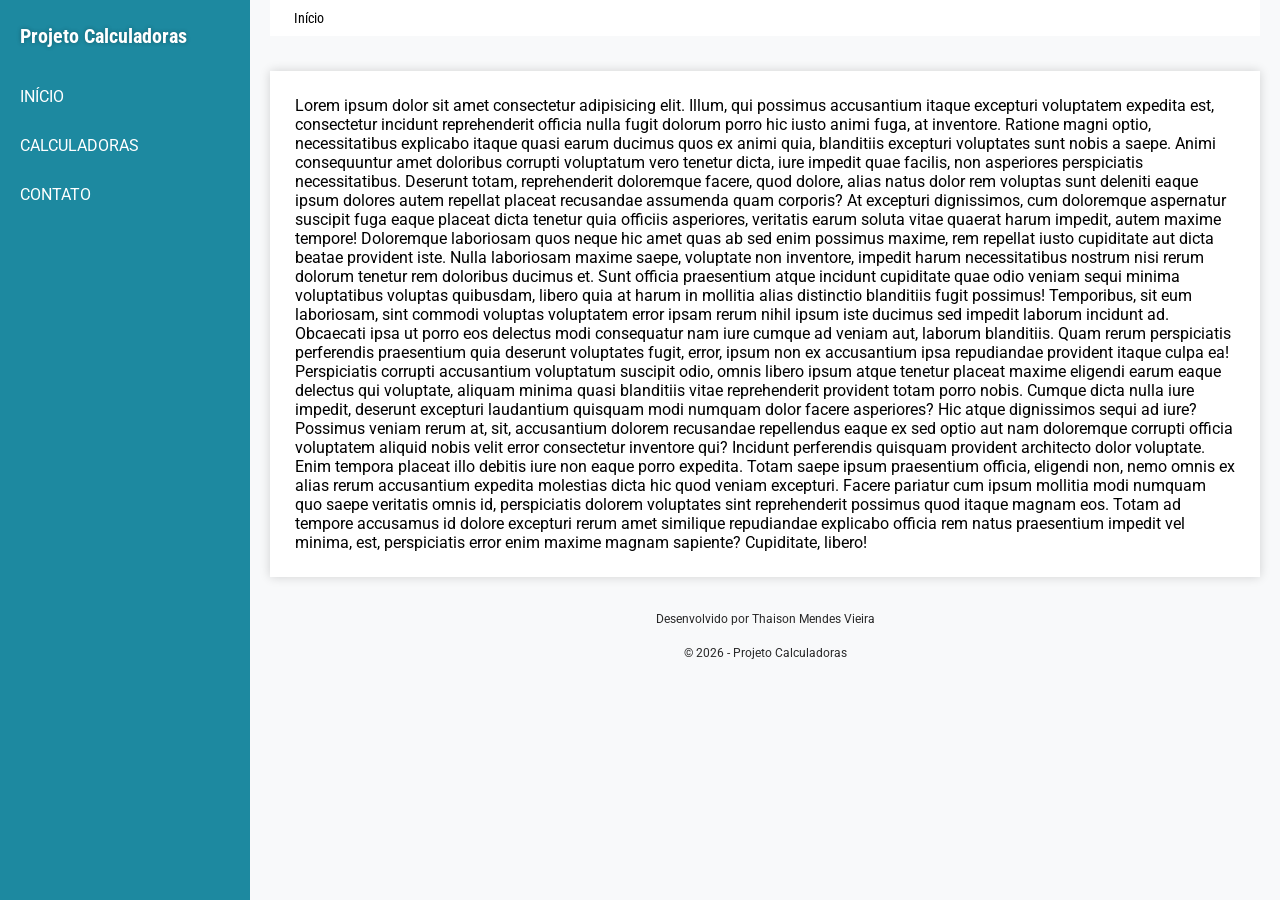
<file: index.html>
<!DOCTYPE html>
<html lang="pt-br">
<head>
    <meta charset="UTF-8">
    <meta name="viewport" content="width=device-width, initial-scale=1.0">
    <title>Início</title>
    <!--Icones-->
    <link href="https://fonts.googleapis.com/css2?family=Material+Symbols+Outlined" rel="stylesheet"/>
    <!--Styles-->
    <link rel="stylesheet" href="src/styles/layouts/global.css">
    <!--Scripts-->
    <script src="./src/scripts/global.js" defer></script>
</head>
<body>
    <!--Navigation-->
    <header class="sidebar">
        <nav class="nav">
            <h1 class="nav__h1">
                Projeto Calculadoras
                <span id="btn-menu" class="nav__seta material-symbols-outlined">keyboard_arrow_left</span>
            </h1>
            
            <ul class="nav__ul">
                <li><a href="/index.html" class="nav__li">Início</a></li>
                <li><a href="./src/pages/mapa-do-site/calculadoras.html" class="nav__li">Calculadoras</a></li>
                <li><a href="./src/pages/mapa-do-site/contato.html" class="nav__li">Contato</a></li>
            </ul>
        </nav>
    </header>
    
    <main>
        <div class="container">
            <div class="caminho-area">Início</div>
            <div class="rect">
                <p>Lorem ipsum dolor sit amet consectetur adipisicing elit. Illum, qui possimus accusantium itaque excepturi voluptatem expedita est, consectetur incidunt reprehenderit officia nulla fugit dolorum porro hic iusto animi fuga, at inventore. Ratione magni optio, necessitatibus explicabo itaque quasi earum ducimus quos ex animi quia, blanditiis excepturi voluptates sunt nobis a saepe. Animi consequuntur amet doloribus corrupti voluptatum vero tenetur dicta, iure impedit quae facilis, non asperiores perspiciatis necessitatibus. Deserunt totam, reprehenderit doloremque facere, quod dolore, alias natus dolor rem voluptas sunt deleniti eaque ipsum dolores autem repellat placeat recusandae assumenda quam corporis? At excepturi dignissimos, cum doloremque aspernatur suscipit fuga eaque placeat dicta tenetur quia officiis asperiores, veritatis earum soluta vitae quaerat harum impedit, autem maxime tempore! Doloremque laboriosam quos neque hic amet quas ab sed enim possimus maxime, rem repellat iusto cupiditate aut dicta beatae provident iste. Nulla laboriosam maxime saepe, voluptate non inventore, impedit harum necessitatibus nostrum nisi rerum dolorum tenetur rem doloribus ducimus et. Sunt officia praesentium atque incidunt cupiditate quae odio veniam sequi minima voluptatibus voluptas quibusdam, libero quia at harum in mollitia alias distinctio blanditiis fugit possimus! Temporibus, sit eum laboriosam, sint commodi voluptas voluptatem error ipsam rerum nihil ipsum iste ducimus sed impedit laborum incidunt ad. Obcaecati ipsa ut porro eos delectus modi consequatur nam iure cumque ad veniam aut, laborum blanditiis. Quam rerum perspiciatis perferendis praesentium quia deserunt voluptates fugit, error, ipsum non ex accusantium ipsa repudiandae provident itaque culpa ea! Perspiciatis corrupti accusantium voluptatum suscipit odio, omnis libero ipsum atque tenetur placeat maxime eligendi earum eaque delectus qui voluptate, aliquam minima quasi blanditiis vitae reprehenderit provident totam porro nobis. Cumque dicta nulla iure impedit, deserunt excepturi laudantium quisquam modi numquam dolor facere asperiores? Hic atque dignissimos sequi ad iure? Possimus veniam rerum at, sit, accusantium dolorem recusandae repellendus eaque ex sed optio aut nam doloremque corrupti officia voluptatem aliquid nobis velit error consectetur inventore qui? Incidunt perferendis quisquam provident architecto dolor voluptate. Enim tempora placeat illo debitis iure non eaque porro expedita. Totam saepe ipsum praesentium officia, eligendi non, nemo omnis ex alias rerum accusantium expedita molestias dicta hic quod veniam excepturi. Facere pariatur cum ipsum mollitia modi numquam quo saepe veritatis omnis id, perspiciatis dolorem voluptates sint reprehenderit possimus quod itaque magnam eos. Totam ad tempore accusamus id dolore excepturi rerum amet similique repudiandae explicabo officia rem natus praesentium impedit vel minima, est, perspiciatis error enim maxime magnam sapiente? Cupiditate, libero!</p>
            </div>
        </div>
    </main>
    <footer>
        <address>
            <p>Desenvolvido por Thaison Mendes Vieira</p>
        </address>
        <p>&copy; 2026 - Projeto Calculadoras</p>
    </footer>
</body>
</html>
</file>
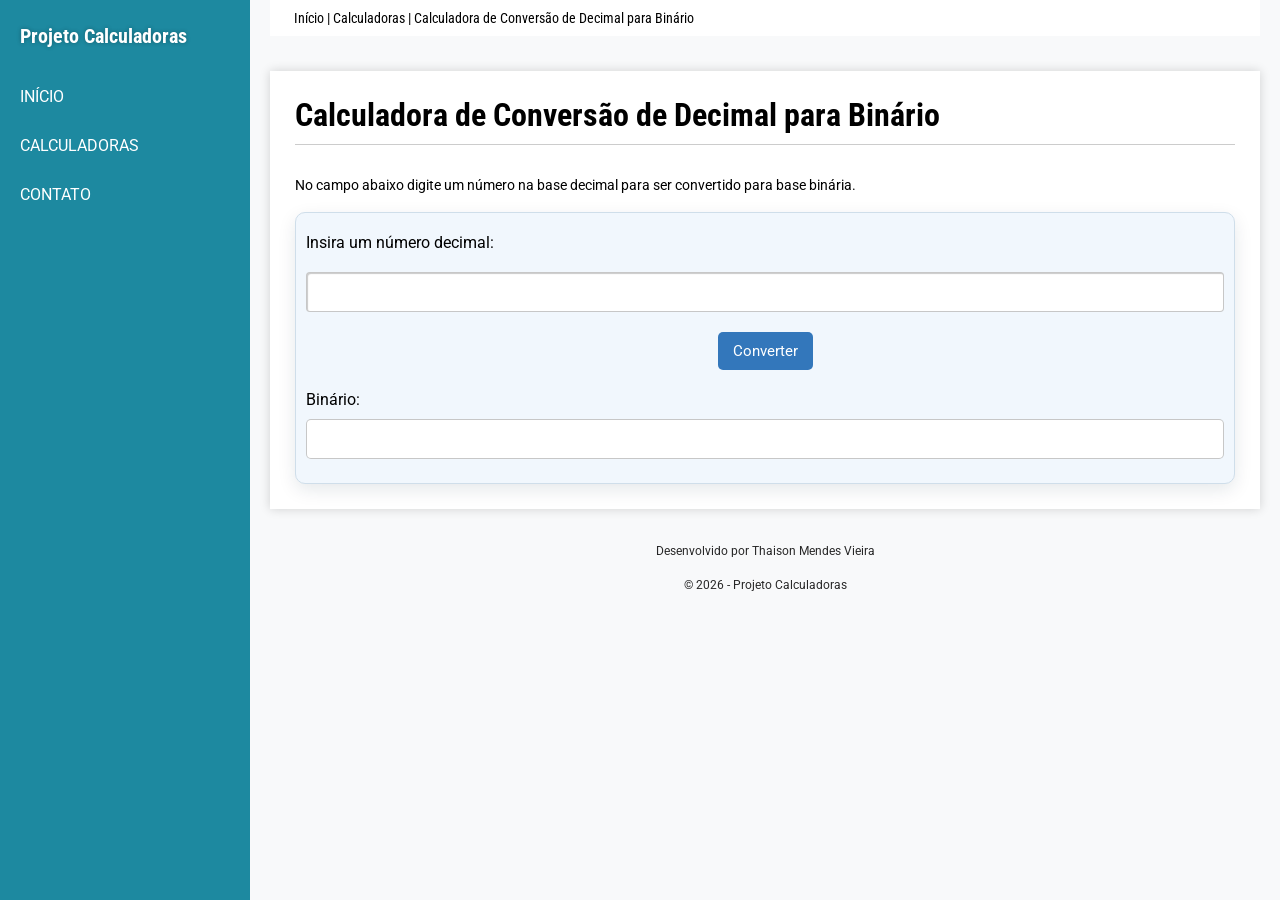
<file: src/pages/calculadoras/conversor-decimal-para-binario.html>
<!DOCTYPE html>
<html lang="pt-br">
<head>
    <meta charset="UTF-8">
    <meta name="viewport" content="width=device-width, initial-scale=1.0">
    <title>Calculadora de Conversão de decimal para binário</title>
    <!-- Icones -->
    <link href="https://fonts.googleapis.com/css2?family=Material+Symbols+Outlined" rel="stylesheet"/>
    <!--CSS-->
    <link rel="stylesheet" href="../../styles/layouts/global.css">
    <link rel="stylesheet" href="../../styles/pages/conversor-decimal-para-binario.css">
    <link rel="stylesheet" href="../../styles/components/components.css">
    <!--Javascript-->
    <script type="module" src="../../scripts/conversor-decimal-para-binario.js" defer></script>
    <script src="../../scripts/global.js" defer></script>
</head>
<body>
    <!--Navigation-->
    <header class="sidebar">
        <nav class="nav">
            <h1 class="nav__h1">
                Projeto Calculadoras
                <span id="btn-menu" class="nav__seta material-symbols-outlined">keyboard_arrow_left</span>
            </h1>
            <ul class="nav__ul">
                <li><a href="/index.html" class="nav__li">Início</a></li>
                <li><a href="../mapa-do-site/calculadoras.html" class="nav__li">Calculadoras</a></li>
                <li><a href="../mapa-do-site/contato.html" class="nav__li">Contato</a></li>
            </ul>
        </nav>
    </header>

    <!--Conteúdo principal da página-->
    <main>
        <div class="container">
            <div class="caminho-area">Início | Calculadoras | Calculadora de Conversão de Decimal para Binário</div>
            <div class="rect">
                <h1>Calculadora de Conversão de Decimal para Binário</h1>
                <span class="linha"></span>
                <p class="paragrafo-descricao">No campo abaixo digite um número na base decimal para ser convertido para base binária.</p>
                <div class="calculadora-area">
                    <form id="formulario">
                        <label for="numero_em_decimal">Insira um número decimal:</label>
                        <input type="text" class="modelo2" id="numero" inputmode="numeric" autocomplete="off" required>
                        <div class="btn-area">
                            <button type="submit">Converter</button>
                        </div>
                    </form>
                    <div class="div-resultado">
                        <label for="resultado">Binário:</label>
                        <output form="formulario" id="resultado"></output>
                    </div>
                </div>
            </div>
        </div>
    </main>
    <footer>
        <address>
            <p>Desenvolvido por Thaison Mendes Vieira</p>
        </address>
        <p>&copy; 2026 - Projeto Calculadoras</p>
    </footer>
</body>
</html>
</file>
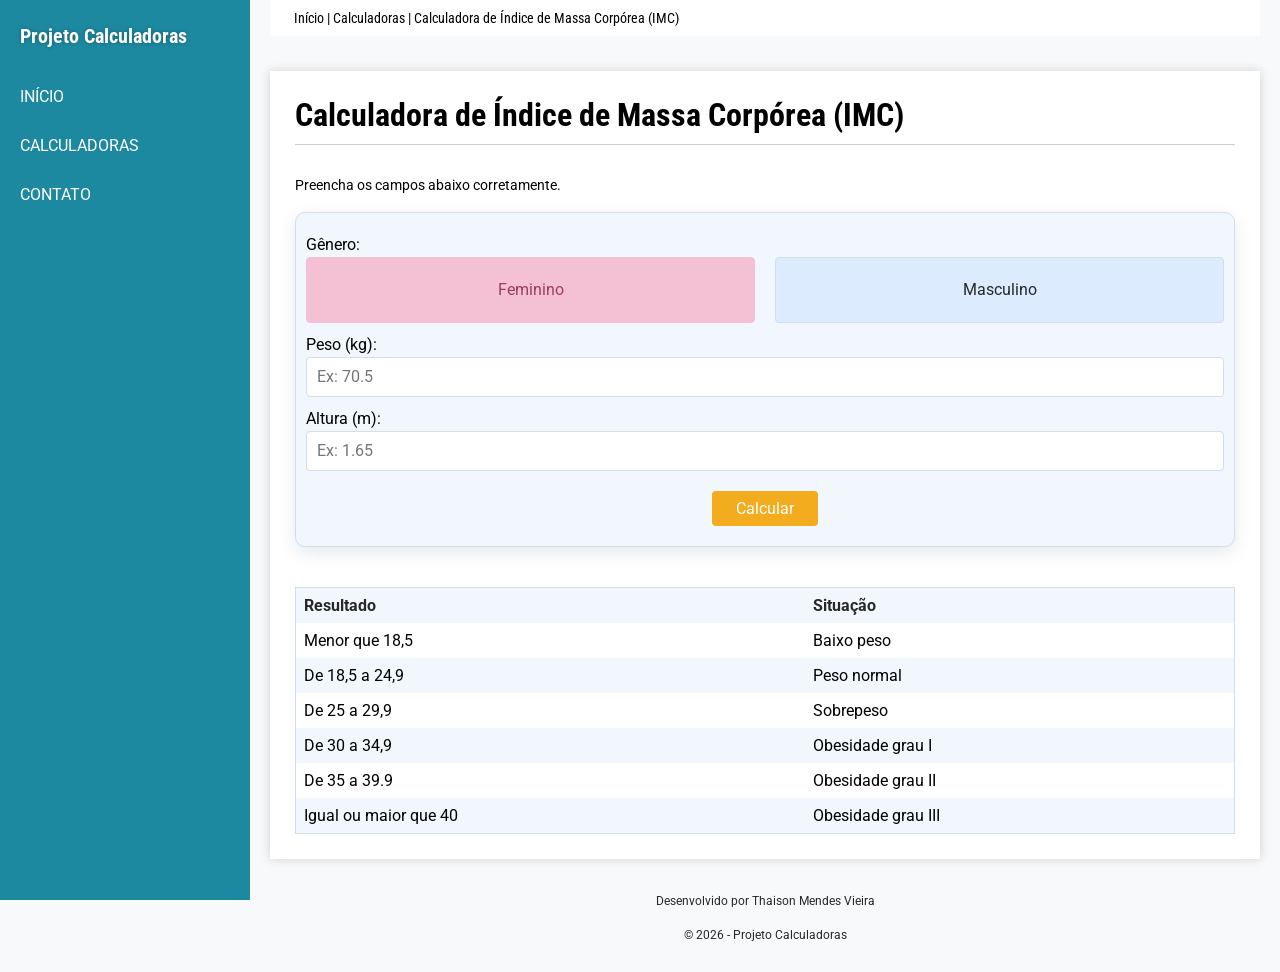
<file: src/pages/calculadoras/imc.html>
<!DOCTYPE html>
<html lang="en">
<head>
    <meta charset="UTF-8">
    <meta name="viewport" content="width=device-width, initial-scale=1.0">
    <title>Calculadora de IMC</title>
    <!-- Icones -->
    <link href="https://fonts.googleapis.com/css2?family=Material+Symbols+Outlined" rel="stylesheet"/>
    <!-- Estilos -->
    <link rel="stylesheet" href="../../styles/layouts/global.css">
    <link rel="stylesheet" href="../../styles/pages/imc.css">
    <!-- Scripts -->
    <script src="../../scripts/global.js" defer></script>
    <script src="../../scripts/imc.js" defer></script>
</head>
<body>
    <!--Navigation-->
    <header>
        <nav class="nav">
            <h1 class="nav__h1">
                Projeto Calculadoras
                <span id="btn-menu" class="nav__seta material-symbols-outlined">keyboard_arrow_left</span>
            </h1>
            <ul class="nav__ul">
                <li><a href="/index.html" class="nav__li">Início</a></li>
                <li><a href="../mapa-do-site/calculadoras.html" class="nav__li">Calculadoras</a></li>
                <li><a href="../mapa-do-site/contato.html" class="nav__li">Contato</a></li>
            </ul>
        </nav>
    </header>

    <!--Conteúdo principal da página-->
    <main>
        <div class="container">
            <div class="caminho-area">Início | Calculadoras | Calculadora de Índice de Massa Corpórea (IMC)</div>
            <div class="rect">
                <h1>Calculadora de Índice de Massa Corpórea (IMC)</h1>
                <span class="linha"></span>
                <p class="paragrafo-descricao">Preencha os campos abaixo corretamente.</p>
                <div class="calculadora-area">
                    <form id="formImc">
                        <fieldset class="field field-sexo">
                            <legend>Gênero:</legend>
                            <input type="radio" name="sexo" id="F" value="F" required checked>
                            <label for="F">Feminino</label>
                            <input type="radio" name="sexo" id="M" value="M" required>
                            <label for="M">Masculino</label>
                        </fieldset>
                        <div class="field">
                            <label for="peso">Peso (kg):</label>
                            <input type="text" id="peso" placeholder="Ex: 70.5" required>
                        </div>
                        <div class="field">
                            <label for="altura">Altura (m):</label>
                            <input type="text" id="altura" placeholder="Ex: 1.65" required>
                        </div>
                        <div class="btn-area">
                            <button type="submit" id="btn">Calcular</button>
                        </div>
                    </form>
                    <div id="resultado"></div>
                </div>
                <table>
                    <thead>
                        <tr>
                            <th>Resultado</th>
                            <th>Situação</th>
                        </tr>
                    </thead>
                    <tbody>
                        <tr>
                            <td>Menor que 18,5</td>
                            <td>Baixo peso</td>
                        </tr>
                        <tr>
                            <td>De 18,5 a 24,9</td>
                            <td>Peso normal</td>
                        </tr>
                        <tr>
                            <td>De 25 a 29,9</td>
                            <td>Sobrepeso</td>
                        </tr>
                        <tr>
                            <td>De 30 a 34,9</td>
                            <td>Obesidade grau I</td>
                        </tr>
                        <tr>
                            <td>De 35 a 39.9</td>
                            <td>Obesidade grau II</td>
                        </tr>
                        <tr>
                            <td>Igual ou maior que 40</td>
                            <td>Obesidade grau III</td>
                        </tr>
                    </tbody>
                </table>
            </div>
        </div>
    </main>
    <footer>
        <address>
            <p>Desenvolvido por Thaison Mendes Vieira</p>
        </address>
        <p>&copy; 2026 - Projeto Calculadoras</p>
    </footer>
</body>
</html>
</file>
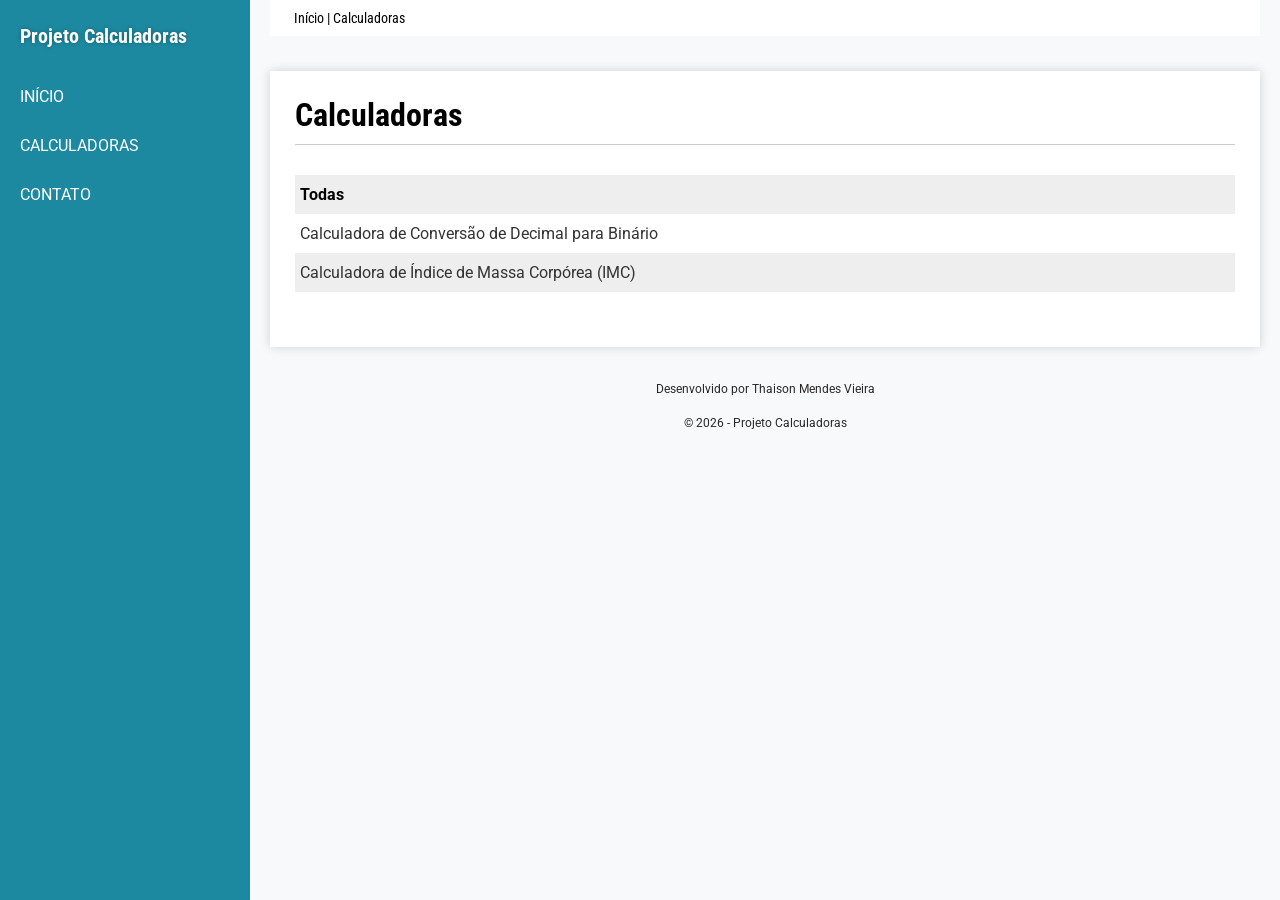
<file: src/pages/mapa-do-site/calculadoras.html>
<!DOCTYPE html>
<html lang="pt-br">
<head>
    <meta charset="UTF-8">
    <meta name="viewport" content="width=device-width, initial-scale=1.0">
    <title>Início</title>
    <!-- Icones -->
    <link href="https://fonts.googleapis.com/css2?family=Material+Symbols+Outlined" rel="stylesheet"/>
    <!-- Styles -->
    <link rel="stylesheet" href="../../styles/layouts/global.css">
    <link rel="stylesheet" href="../../styles/pages/calculadoras.css">
    <!-- Scripts -->
    <script src="../../scripts/global.js" defer></script>
</head>
<body>
    <!--Navigation-->
    <header class="sidebar">
        <nav class="nav">
            <h1 class="nav__h1">
                Projeto Calculadoras
                <span id="btn-menu" class="nav__seta material-symbols-outlined">keyboard_arrow_left</span>
            </h1>
            <ul class="nav__ul">
                <li><a href="/index.html" class="nav__li">Início</a></li>
                <li><a href="calculadoras.html" class="nav__li">Calculadoras</a></li>
                <li><a href="./contato.html" class="nav__li">Contato</a></li>
            </ul>
        </nav>
    </header>

    <!--Conteúdo principal da página-->
    <main>
        <div class="container">
            <div class="caminho-area">Início | Calculadoras</div>
            <div class="rect">
                <h1>Calculadoras</h1>
                <span class="linha"></span>
                <table>
                    <thead>
                        <tr>
                            <th>Todas</th>
                        </tr>
                    </thead>
                    <tbody>
                        <tr>
                            <td>
                                <a href="../calculadoras/conversor-decimal-para-binario.html">Calculadora de Conversão de Decimal para Binário</a>
                            </td>
                        </tr> 
                        <tr>
                            <td>
                                <a href="../calculadoras/imc.html">Calculadora de Índice de Massa Corpórea (IMC)</a>
                            </td>
                        </tr>
                    </tbody>
                </table>
            </div>
        </div>
    </main>
    <footer>
        <address>
            <p>Desenvolvido por Thaison Mendes Vieira</p>
        </address>
        <p>&copy; 2026 - Projeto Calculadoras</p>
    </footer>
</body>
</html>
</file>
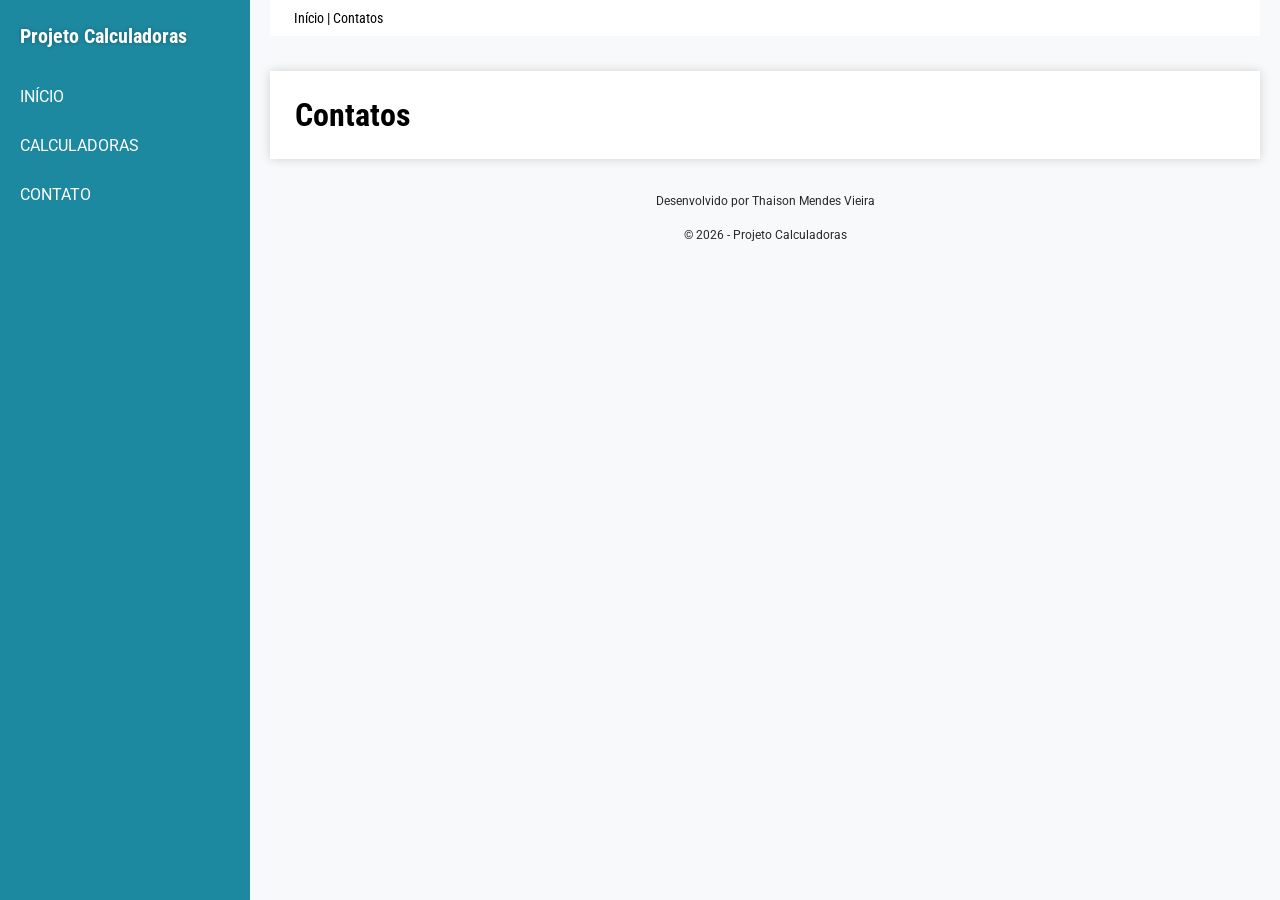
<file: src/pages/mapa-do-site/contato.html>
<!DOCTYPE html>
<html lang="pt-br">
<head>
    <meta charset="UTF-8">
    <meta name="viewport" content="width=device-width, initial-scale=1.0">
    <title>Contato</title>
    <!-- Icones -->
    <link href="https://fonts.googleapis.com/css2?family=Material+Symbols+Outlined" rel="stylesheet"/>
    <!-- Styles -->
    <link rel="stylesheet" href="../../styles/layouts/global.css">
    <!-- Scripts -->
    <script src="../../scripts/global.js" defer></script>
</head>
<body>
    <!--Navigation-->
    <header class="sidebar">
        <nav class="nav">
            <h1 class="nav__h1">
                Projeto Calculadoras
                <span id="btn-menu" class="nav__seta material-symbols-outlined">keyboard_arrow_left</span>
            </h1>
            <ul class="nav__ul">
                <li><a href="/index.html" class="nav__li">Início</a></li>
                <li><a href="calculadoras.html" class="nav__li">Calculadoras</a></li>
                <li><a href="./contato.html" class="nav__li">Contato</a></li>
            </ul>
        </nav>
    </header>

    <!--Conteúdo principal da página-->
    <main>
        <div class="container">
            <div class="caminho-area">Início | Contatos</div>
            <div class="rect">
                <h1>Contatos</h1>
            </div>
        </div>
    </main>
    <footer>
        <address>
            <p>Desenvolvido por Thaison Mendes Vieira</p>
        </address>
        <p>&copy; 2026 - Projeto Calculadoras</p>
    </footer>
</body>
</html>
</file>
<file: src/styles/layouts/global.css>
@charset "UTF-8";
@import url('https://fonts.googleapis.com/css2?family=Roboto:ital,wght@0,100..900;1,100..900&display=swap');
@import url('https://fonts.googleapis.com/css2?family=Roboto+Condensed:ital,wght@0,100..900;1,100..900&display=swap');

:root {
    --bg-color: #F8F9FA;
    --primary-color: #1D89A0;
    --sidebar-bg-color: #1D89A0;
    --sidebar-text-color: #fff;
    --btn-color-primary: #F3AC1D;
    --btn-color-secundary: #5A6268;
    --nav-width: 15.625rem;
}

* {
    margin: 0;
    padding: 0;
    outline: none;
    box-sizing: border-box;
    font-family: "Roboto", sans-serif;
}

body {
    background-color: var(--bg-color);
}

/* ============================ */
/* Início do Menu lateral       */
/* ============================ */

.nav {
    position: fixed;
    z-index: 1;
    top: 0;
    left: -220px;
    height: 100%;
    width: var(--nav-width);
    background-color: var(--sidebar-bg-color);
    color: var(--sidebar-text-color);
    transition: left 0.3s;
}

.nav__h1 {
    position: relative;
    padding: 24px 20px;
    font-size: 20px;
    font-family: "Roboto Condensed", sans-serif;
    text-shadow: 0px 0px 4px rgba(0,0,0,0.3);
}

.nav__seta {
    position: absolute;
    top: 50%;
    right: 0;
    translate: 50% -50%;
    background-color: var(--sidebar-bg-color);
    color: #fff;
    font-size: 2rem;
    text-shadow: none;
    border-radius: 100%;
    border: 2px solid #fff;
    user-select: none;
    cursor: pointer;
}

.nav__seta--seta-invertida { /* Adicionada via JavaScript*/
    transform: scaleX(-1);
}

.nav__ul {
    list-style-type: none;
}

.nav__li {
    display: block;
    width: 100%;
    padding: 15px 20px;
    color: inherit;
    font-size: 1rem;
    text-decoration: none;
    text-transform: uppercase;
}

.nav__li:hover {
    background-color: #219ab6;
}

.open { /* responsável pelo menu lateral ficar visível na tela */
    left: 0;
}

/* ============================ */
/* Fim do Menu lateral       */
/* ============================ */

main {
    margin-left: 30px;
}

main .container {
    width: 100%;
    padding-inline: 15px;
}

.caminho-area {
    font-family: "Roboto Condensed", sans-serif;
    font-size: 14px;
    padding: 10px 24px;
    background-color: #fff;
}

.rect {
    background-color: #fff;
    padding: 25px;
    box-shadow: 0px 0px 10px rgba(0,0,0,0.164);
    margin-top: 35px;
}

.rect > h1 {
    font-family: "Roboto Condensed", sans-serif;
}

.rect > .linha {
    display: block;
    padding: 0.6px;
    width: 100%;
    background-color: #ccc;
    margin: 10px 0px 30px 0px;
}

.rect > .paragrafo-descricao {
    font-size: 0.9em;
    line-height: 1.5em;
    margin-bottom: 15px;
    text-align: justify;
}

.rect > .calculadora-area {
    padding: 20px 10px;
    background-color: #F1F7FD;
    border-radius: 10px;
    border: 1px solid #cfdeea;
    box-shadow: 0 6px 18px rgba(10, 44, 62, 0.1);
}

footer {

    color: #272727;
    font-size: 12px;
    text-align: center;
    padding: 35px 0px 30px 0px;
}

footer > address {
    font-style: normal;
    margin-bottom: 20px;
}

@media screen and (min-width: 1200px) {

    .nav {
        left: 0;
    }

    .nav__seta {
        display: none;
    }

    main {
        margin-left: var(--nav-width);
    }

    main .container {
        max-width: 1020px;
        margin: 0 auto;
    }

    footer {
        margin-left: var(--nav-width);
    }
}
</file>
<file: src/styles/pages/conversor-decimal-para-binario.css>
#formulario > input {
    width: 100%;
    margin-top: 20px;
    box-shadow: inset 1px 1px 1px rgba(0, 0, 0, 0.212);
    border: 1px solid rgba(0, 0, 0, 0.22);
}

#formulario > .btn-area {
    margin-top: 20px;
    text-align: center;
}

#formulario > .btn-area > button {
    padding: 10px 15px;
    font-size: 15px;
    border: none;
    border-radius: 5px;
    cursor: pointer;
}

#formulario > .btn-area > button[type="submit"] {
    color: #fff;
    background-color: #3377BB;

    &:hover {
        background-color: #3e8edf;
    }
}

.div-resultado {
    margin-top: 20px;
}

.div-resultado label {
    display: inline-block;
    margin-bottom: 10px;
}

.div-resultado output{
    display: inline-block;
    min-height: 40px;
    width: 100%;
    padding: 10px;
    border: 1px solid rgba(0, 0, 0, 0.22);
    border-radius: 5px;
    background-color: #fff;
}
</file>
<file: src/styles/components/components.css>
input.modelo1{
    height: 40px;
    padding: 8px;
    font-size: 16px;
    border: none;
    border: 1px solid #818181;
    margin-bottom: 20px;
}

input.modelo1:focus{
    border: 2px solid #4169E1;
}

input.modelo2{
    height: 40px;
    padding-left: 8px;
    font-size: 16px;
    border: none;
    border-radius: 4px;
}
</file>
<file: src/styles/pages/imc.css>
#formImc label,
#formImc input,
#formImc button {
    display: block;
}

#formImc input, 
#formImc button {
    font: inherit;
    border: none;
    border-radius: 4px;
}

#formImc input {
    width: 100%;
    height: 2.5rem;
    padding-inline: 10px;
    border: 0.0625rem solid #cfdeea;
    background-color: #fff;
}

#formImc input[type='text']:focus {
    border: 0.0625rem solid #1D89A0;
}

.field {
    margin-bottom: 10px;
}

.field label,
.field legend {
    line-height: 1.5rem;
}

.field-sexo {
    border: none;
    display: flex;
    gap: 20px;
    flex-wrap: wrap;
}

.field-sexo label {
    flex-grow: 1;
    flex-basis: 200px;
    text-align: center;
    padding: 20px;
    background: #DDEBFF;
    border: 1px solid #cfdeea;
    cursor: pointer;
    border-radius: 4px;
    color: #272727;
}

#formImc .field-sexo input[name="sexo"] {
    display: none;
}

#formImc .field-sexo input[value="F"]:checked ~ label[for='F']{
    border-color: #F3C1D3;
    background-color: #F3C1D3;
    color: 	#9D3D5C;
}

#formImc .field-sexo input[value="M"]:checked ~ label[for='M']{
    border-color: #B8E3EC;
    background-color: #B8E3EC;
    color: 	#155E75;
}

#formImc .btn-area {
    display: flex;
    margin-top: 20px;
    justify-content: center;
    gap: 15px;
}

#formImc .btn-area button {
    padding: 8px 24px;
    cursor: pointer;
}

#formImc .btn-area button[type='submit'] {
    color: #fff;
    background-color: var(--btn-color-primary);
}

div#resultado {
    font-size: 20px;
    line-height: 1.5;
    text-align: center;
}

.classificacaoIMC {
    display: inline-block;
    color: #fff;
    background-color: #000;
    font-size: 17px;
    padding: 4px 12px;
    border-radius: 4px;
    transition: translateY(50px);
}

.abaixo-peso {
    background-color: #DDEBFF;
    color: #174A7C;
}

.peso-normal {
    background-color: #DDF5E3;
    color: #176B36;
}

.sobrepeso {
    background-color: #FFF4CC;
    color: #7A5A00;
}

.obesidade-grau-1 {
    background-color: #FFE0B2;
    color: #8A4B00;
}

.obesidade-grau-2 {
    background-color: #FFC9C9;
    color: #8B1E1E;
}

.obesidade-grau-3 {
    background-color: #FFB3B3;
    color: #6B0000;
}

table {
    margin-top: 40px;
    width: 100%;
    border: 1px solid #cfdeea;
}

table, td, th {
    border-collapse: collapse;
}

td, th {
    padding: 8px;
}

th {
    text-align: left;
    color: #272727;
}


table thead {
    background-color: #F1F7FD;
}

tbody tr:nth-child(even) {
    background-color: #F1F7FD;
}
</file>
<file: src/styles/pages/calculadoras.css>
table{
    width: 100%;
    border-collapse: collapse;
    margin: 30px 0;
}

th, td {
    padding: 10px 5px;
}

table > thead > tr > th {
    color: #000;
    text-align: left;
    background-color: #eeeeee;
}

table > tbody > tr:nth-child(even) {
    background-color: #eeeeee;
}

table > tbody > tr:hover {
    background-color: #e0e0e0;
}

table > tbody > tr > td > a {
    color: #333;
    text-decoration: none;
}

table > tbody > tr > td > a:hover {
    color: #000;
    text-decoration: underline;
}
</file>
